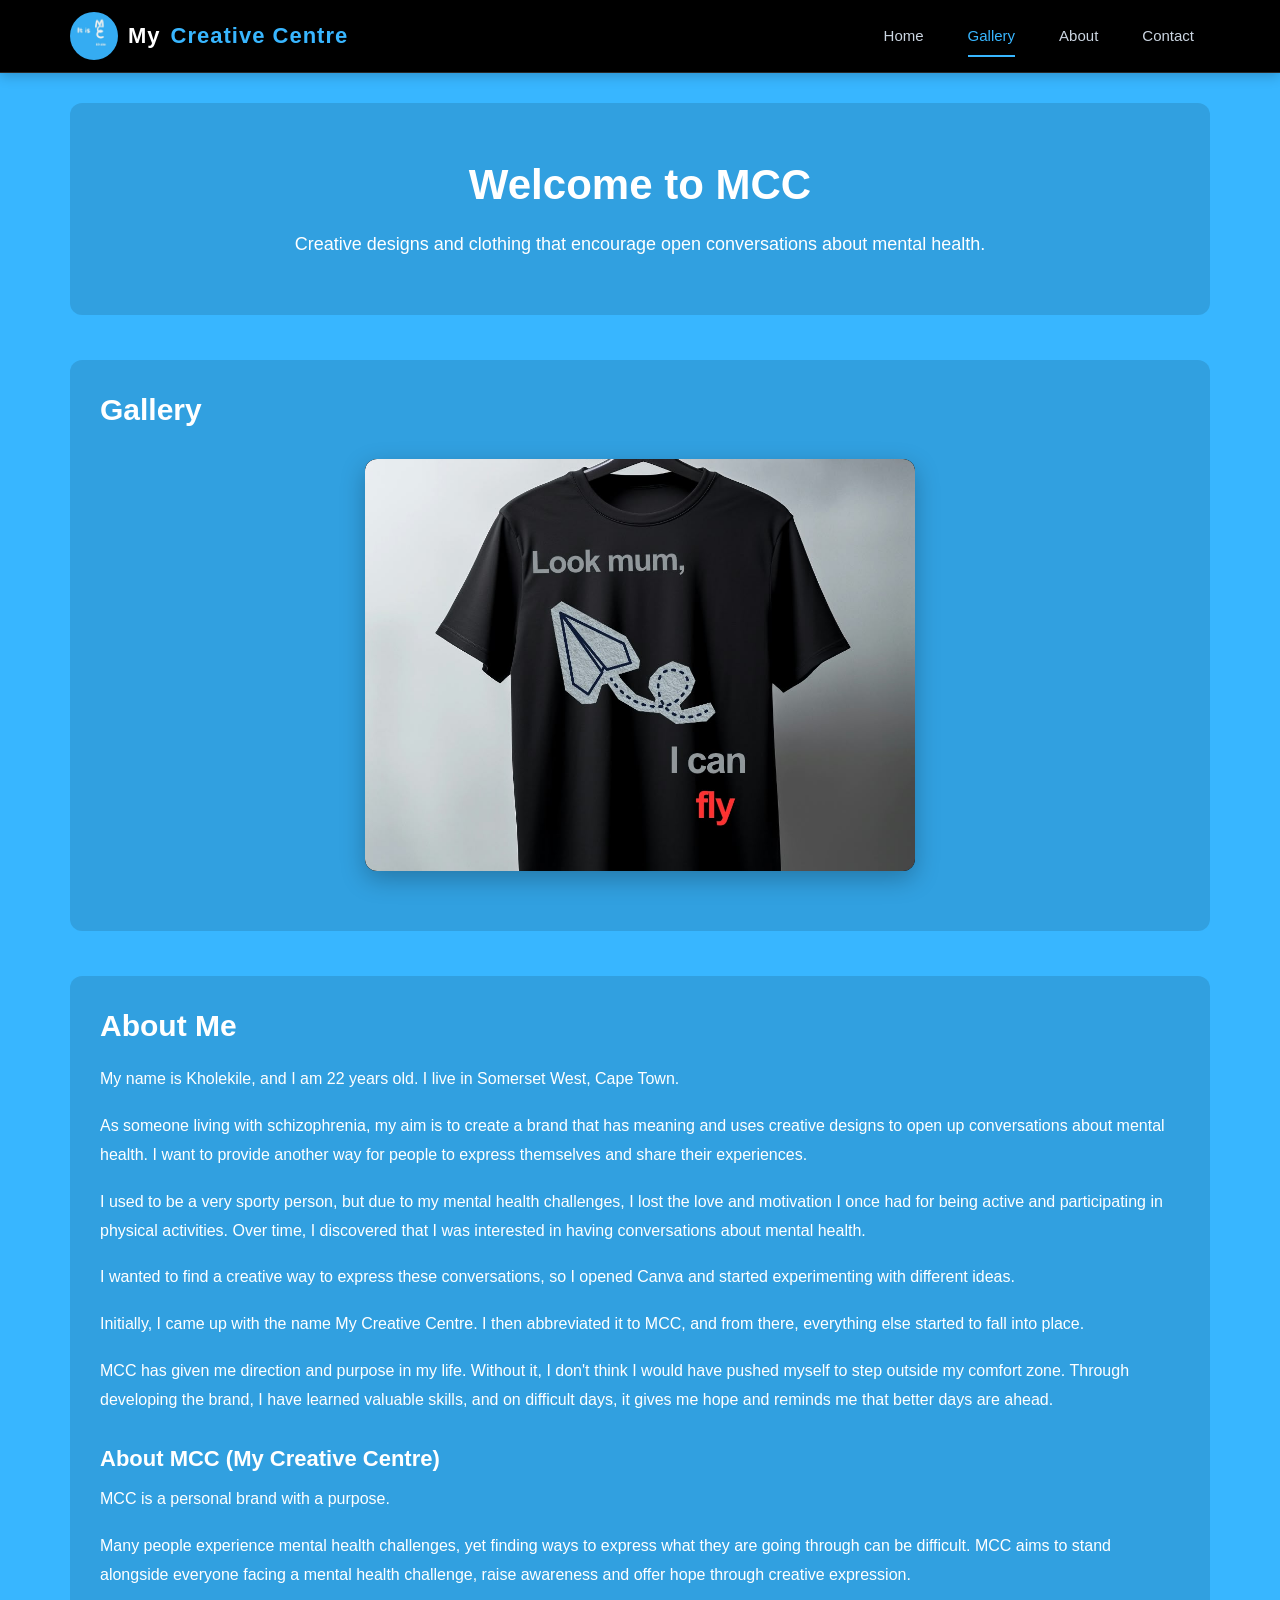
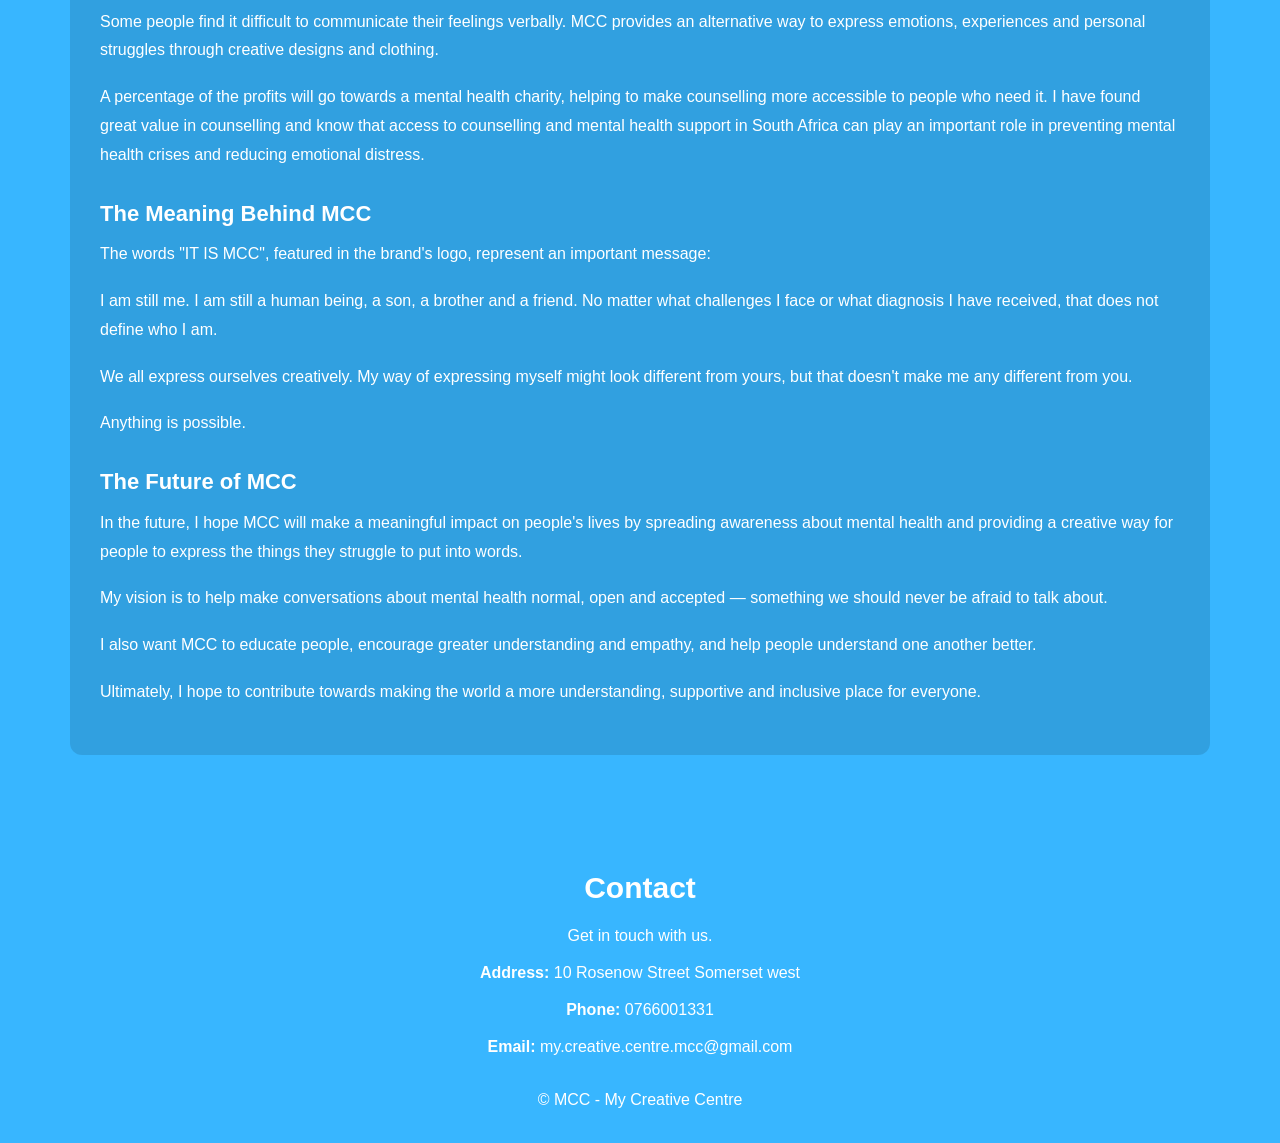
<file: index.html>
<!DOCTYPE html>
<html lang="en">
<head>
    <meta charset="UTF-8">
    <meta name="viewport" content="width=device-width, initial-scale=1.0">

    <title>My Creative Centre | MCC</title>

    <link rel="stylesheet" href="style.css">
</head>

<body>

    <!-- Header and navigation -->
    <header class="site-header">
        <nav class="navbar" aria-label="Main navigation">

            <a href="#home" class="brand">
                <div class="brand-icon" aria-hidden="true"></div>
                My<span>Creative Centre</span>
            </a>

            <div class="nav-links">
                <a href="#home" class="nav-link active" aria-current="page">Home</a>
                <a href="#gallery" class="nav-link">Gallery</a>
                <a href="#about" class="nav-link">About</a>
                <a href="#contact" class="nav-link">Contact</a>
            </div>

        </nav>
    </header>

    <!-- Main content -->
    <main>

        <!-- Home section -->
        <section id="home">
            <h1>Welcome to MCC</h1>
            <p>
                Creative designs and clothing that encourage open conversations
                about mental health.
            </p>
        </section>

        <!-- Gallery section -->
        <section id="gallery">
            <h2>Gallery</h2>

            <div class="slideshow-container" role="group" aria-label="MCC product slideshow">

                <img
                    class="mySlides"
                    src="hanging shirt.jpeg"
                    alt="MCC shirt design"
                >

                <img
                    class="mySlides"
                    src="It is mcc hoodie.png"
                    alt="IT IS MCC hoodie"
                >

                <img
                    class="mySlides"
                    src="black shoe mcc pic.jpeg"
                    alt="Black MCC shoe design"
                >

                <img
                    class="mySlides"
                    src="white shoe mmc pic.jpeg"
                    alt="White MCC shoe design"
                >

                <img
                    class="mySlides"
                    src="christian mcc cap pic.jpeg"
                    alt="Christian MCC cap design"
                >

            </div>
        </section>

        <!-- About section -->
        <section id="about">

            <h2>About Me</h2>

            <p>
                My name is Kholekile, and I am 22 years old. I live in
                Somerset West, Cape Town.
            </p>

            <p>
                As someone living with schizophrenia, my aim is to create a
                brand that has meaning and uses creative designs to open up
                conversations about mental health. I want to provide another
                way for people to express themselves and share their experiences.
            </p>

            <p>
                I used to be a very sporty person, but due to my mental health
                challenges, I lost the love and motivation I once had for being
                active and participating in physical activities. Over time, I
                discovered that I was interested in having conversations about
                mental health.
            </p>

            <p>
                I wanted to find a creative way to express these conversations,
                so I opened Canva and started experimenting with different ideas.
            </p>

            <p>
                Initially, I came up with the name My Creative Centre. I then
                abbreviated it to MCC, and from there, everything else started
                to fall into place.
            </p>

            <p>
                MCC has given me direction and purpose in my life. Without it,
                I don't think I would have pushed myself to step outside my
                comfort zone. Through developing the brand, I have learned
                valuable skills, and on difficult days, it gives me hope and
                reminds me that better days are ahead.
            </p>

            <!-- About MCC -->
            <h3>About MCC (My Creative Centre)</h3>

            <p>
                MCC is a personal brand with a purpose.
            </p>

            <p>
                Many people experience mental health challenges, yet finding
                ways to express what they are going through can be difficult.
                MCC aims to stand alongside everyone facing a mental health
                challenge, raise awareness and offer hope through creative
                expression.
            </p>

            <p>
                Some people find it difficult to communicate their feelings
                verbally. MCC provides an alternative way to express emotions,
                experiences and personal struggles through creative designs
                and clothing.
            </p>

            <p>
                A percentage of the profits will go towards a mental health
                charity, helping to make counselling more accessible to people
                who need it. I have found great value in counselling and know
                that access to counselling and mental health support in South
                Africa can play an important role in preventing mental health
                crises and reducing emotional distress.
            </p>

            <!-- Meaning behind MCC -->
            <h3>The Meaning Behind MCC</h3>

            <p>
                The words "IT IS MCC", featured in the brand's logo, represent
                an important message:
            </p>

            <p>
                I am still me. I am still a human being, a son, a brother and
                a friend. No matter what challenges I face or what diagnosis
                I have received, that does not define who I am.
            </p>

            <p>
                We all express ourselves creatively. My way of expressing
                myself might look different from yours, but that doesn't make
                me any different from you.
            </p>

            <p>
                Anything is possible.
            </p>

            <!-- Future of MCC -->
            <h3>The Future of MCC</h3>

            <p>
                In the future, I hope MCC will make a meaningful impact on
                people's lives by spreading awareness about mental health and
                providing a creative way for people to express the things they
                struggle to put into words.
            </p>

            <p>
                My vision is to help make conversations about mental health
                normal, open and accepted — something we should never be afraid
                to talk about.
            </p>

            <p>
                I also want MCC to educate people, encourage greater
                understanding and empathy, and help people understand one
                another better.
            </p>

            <p>
                Ultimately, I hope to contribute towards making the world a
                more understanding, supportive and inclusive place for everyone.
            </p>

        </section>

    </main>

    <!-- Footer and contact information -->
    <footer>

        <section id="contact">
            <h2>Contact</h2>

            <p class="contact-info">Get in touch with us.</p>

            <p>
                <strong>Address:</strong>
                10 Rosenow Street Somerset west
            </p>

            <p>
                <strong>Phone:</strong>
                <a href="tel:+1234567890">0766001331</a>
            </p>

            <p>
                <strong>Email:</strong>
                <a href="mailto:my.creative.centre.mcc@gmail.com">my.creative.centre.mcc@gmail.com</a>
            </p>
        </section>

        <p class="contact-info">
            &copy; MCC - My Creative Centre
        </p>

    </footer>

    <!-- JavaScript -->
    <script src="script.js"></script>

</body>
</html>
</file>
<file: style.css>
/* =========================================
   1. GLOBAL SETTINGS
========================================= */

* {
    margin: 0;
    padding: 0;
    box-sizing: border-box;
}

html {
    scroll-behavior: smooth;
    scroll-padding-top: 90px;
}

body {
    font-family: Arial, Helvetica, sans-serif;
    background-color: #38B6FF;
    color: #ffffff;
    line-height: 1.7;
    min-height: 100vh;
}

a {
    color: inherit;
}


/* =========================================
   2. HEADER AND NAVIGATION
========================================= */

.site-header {
    position: sticky;
    top: 0;
    z-index: 1000;
    background-color: #000000;
    border-bottom: 1px solid rgba(255, 255, 255, 0.15);
    box-shadow: 0 3px 12px rgba(0, 0, 0, 0.2);
}

.navbar {
    max-width: 1200px;
    margin: 0 auto;
    padding: 12px 30px;

    display: flex;
    align-items: center;
    justify-content: space-between;
    gap: 25px;

    background-color: #000000;
}


/* Brand logo and name */

.brand {
    display: inline-flex;
    align-items: center;
    gap: 10px;

    color: #ffffff;
    font-size: 22px;
    font-weight: 700;
    letter-spacing: 1px;
    text-decoration: none;
    white-space: nowrap;
    background-color: transparent;
}

.brand span {
    color: #38B6FF;
    background-color: transparent;
}


/* Brand image */

.brand-icon {
    display: inline-block;
    flex-shrink: 0;

    width: 48px;
    height: 48px;

    background-image: url("WhatsApp%20Image%202026-10-13%20at%2018.00.28.jpeg");
    background-position: center;
    background-repeat: no-repeat;
    background-size: cover;

    border-radius: 50%;
    opacity: 0.95;
}


/* Navigation links */

.nav-links {
    display: flex;
    align-items: center;
    gap: 12px;

    background-color: transparent;
}

.nav-link {
    position: relative;

    padding: 10px 16px;

    color: #cbd5e1;
    font-size: 15px;
    font-weight: 500;
    text-decoration: none;

    background-color: transparent;

    transition: color 0.3s ease;
}


/* Navigation underline animation */

.nav-link::after {
    content: "";

    position: absolute;
    bottom: 2px;
    left: 16px;

    width: 0;
    height: 2px;

    background-color: #38B6FF;

    transition: width 0.3s ease;
}

.nav-link:hover,
.nav-link.active {
    color: #38B6FF;
}

.nav-link:hover::after,
.nav-link.active::after {
    width: calc(100% - 32px);
}


/* Keyboard accessibility */

.nav-link:focus-visible,
.brand:focus-visible,
footer a:focus-visible {
    outline: 2px solid #38B6FF;
    outline-offset: 4px;
}


/* =========================================
   3. MAIN CONTENT
========================================= */

main {
    width: 100%;
    max-width: 1200px;
    margin: 0 auto;
    padding: 30px;
}

main > section {
    margin-bottom: 45px;
    padding: 30px;

    background-color: rgba(0, 0, 0, 0.12);
    border-radius: 12px;
}


/* Main headings */

h1,
h2,
h3 {
    color: #ffffff;
    line-height: 1.3;
}

h1 {
    margin-bottom: 15px;
    font-size: 42px;
    text-align: center;
}

h2 {
    margin-bottom: 20px;
    font-size: 30px;
}

h3 {
    margin-top: 30px;
    margin-bottom: 12px;
    font-size: 22px;
}


/* Paragraphs */

main p {
    margin-bottom: 18px;
    font-size: 16px;
    line-height: 1.8;
}


/* Home section */

#home {
    padding: 55px 30px;
    text-align: center;
}

#home p {
    max-width: 700px;
    margin: 0 auto;
    font-size: 18px;
}


/* About section */

#about {
    text-align: left;
}


/* =========================================
   4. PRODUCT SLIDESHOW
========================================= */

.slideshow-container,
.w3-section {
    position: relative;

    width: 100%;
    max-width: 550px;
    aspect-ratio: 4 / 3;

    margin: 30px auto;
    overflow: hidden;

    background-color: #111111;
    border-radius: 12px;
    box-shadow: 0 8px 25px rgba(0, 0, 0, 0.25);
}


/* Individual slideshow images */

.mySlides {
    position: absolute;
    inset: 0;

    width: 100%;
    height: 100%;

    object-fit: cover;

    opacity: 0;
    pointer-events: none;

    border-radius: 12px;

    transition: opacity 1s ease-in-out;
}


/* Currently active image */

.mySlides.active {
    opacity: 1;
    pointer-events: auto;
}


/* =========================================
   5. FOOTER AND CONTACT INFORMATION
========================================= */

footer {
    width: 100%;
    padding: 35px 20px 20px;

    color: #ffffff;
    text-align: center;

    /*background-color: #000000;*/
    border-top: 3px solid #38B6FF;
}

footer #contact {
    max-width: 700px;
    margin: 0 auto 25px;
    background-color: transparent;
}

footer h2 {
    margin-bottom: 15px;
    /*color: #38B6FF;*/
    color: #ffffff;
    text-align: center;
    background-color: transparent;
}

footer p {
    margin-bottom: 10px;
    padding: 0;
    color: #ffffff;
    background-color: transparent;
}

footer strong {
    /*color: #38B6FF;*/
    color: #ffffff;
    background-color: transparent;
}

footer a {
    color: #ffffff;
    text-decoration: none;
    background-color: transparent;

    transition: color 0.3s ease;
}

footer a:hover {
    color:#0081FF;
}

.contact-info {
    color: #ffffff;
    text-align: center;
    background-color: transparent;
}


/* =========================================
   6. TABLET RESPONSIVENESS
========================================= */

@media (max-width: 768px) {

    .navbar {
        padding: 12px 20px;
        gap: 15px;
    }

    .brand {
        font-size: 19px;
    }

    .nav-links {
        gap: 5px;
    }

    .nav-link {
        padding: 10px;
        font-size: 14px;
    }

    main {
        padding: 20px;
    }

    main > section {
        padding: 25px;
    }

    h1 {
        font-size: 34px;
    }

    h2 {
        font-size: 26px;
    }

}


/* =========================================
   7. MOBILE RESPONSIVENESS
========================================= */

@media (max-width: 600px) {

    .navbar {
        flex-direction: column;
        padding: 12px 10px;
        gap: 10px;
    }

    .brand {
        font-size: 19px;
    }

    .brand-icon {
        width: 42px;
        height: 42px;
    }

    .nav-links {
        width: 100%;
        justify-content: center;
        flex-wrap: wrap;
        gap: 2px;
    }

    .nav-link {
        padding: 9px 10px;
        font-size: 13px;
    }

    .nav-link::after {
        left: 10px;
    }

    .nav-link:hover::after,
    .nav-link.active::after {
        width: calc(100% - 20px);
    }

    main {
        padding: 15px;
    }

    main > section {
        padding: 20px 15px;
        margin-bottom: 25px;
    }

    h1 {
        font-size: 30px;
    }

    h2 {
        font-size: 25px;
    }

    h3 {
        font-size: 20px;
    }

    main p {
        font-size: 15px;
    }

    .slideshow-container,
    .w3-section {
        margin: 20px auto;
        border-radius: 8px;
    }

}


/* =========================================
   8. ACCESSIBILITY: REDUCED MOTION
========================================= */

@media (prefers-reduced-motion: reduce) {

    html {
        scroll-behavior: auto;
    }

    *,
    *::before,
    *::after {
        transition-duration: 0.01ms !important;
        animation-duration: 0.01ms !important;
        animation-iteration-count: 1 !important;
    }

}
</file>
